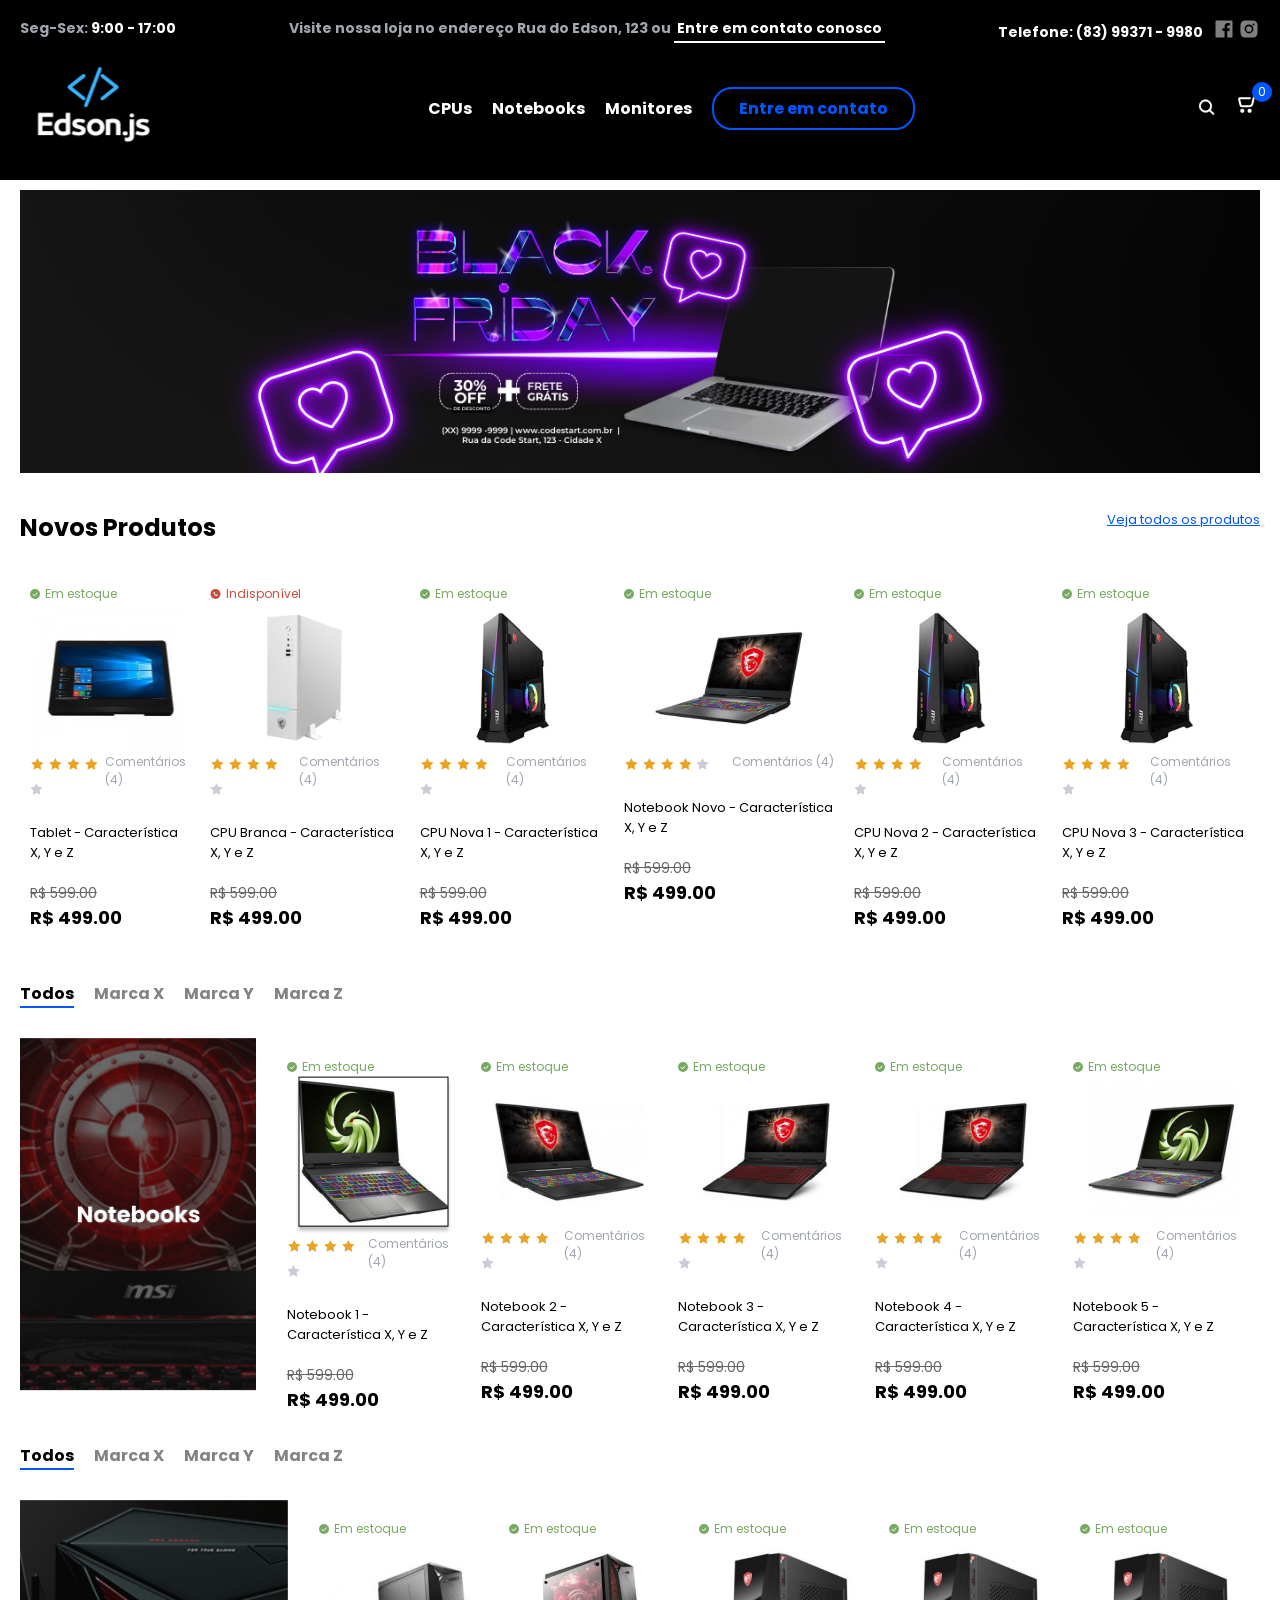
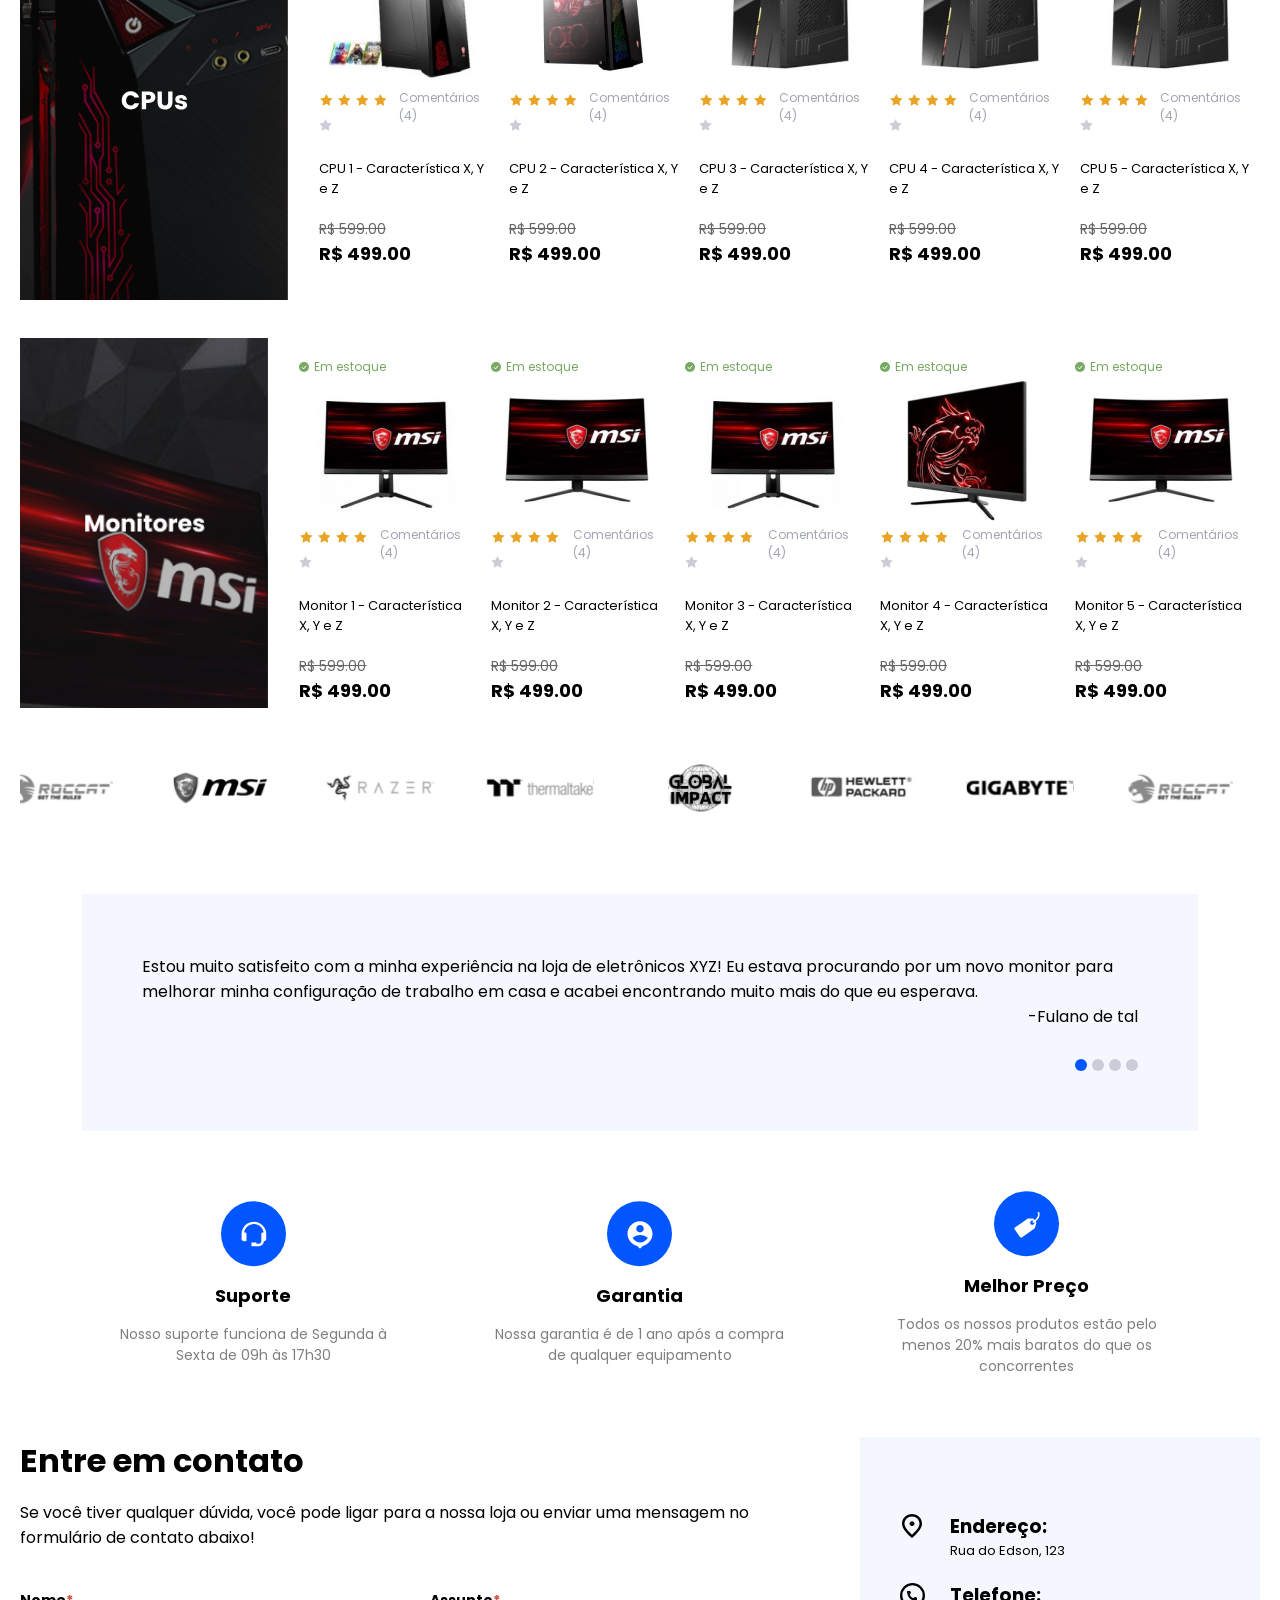
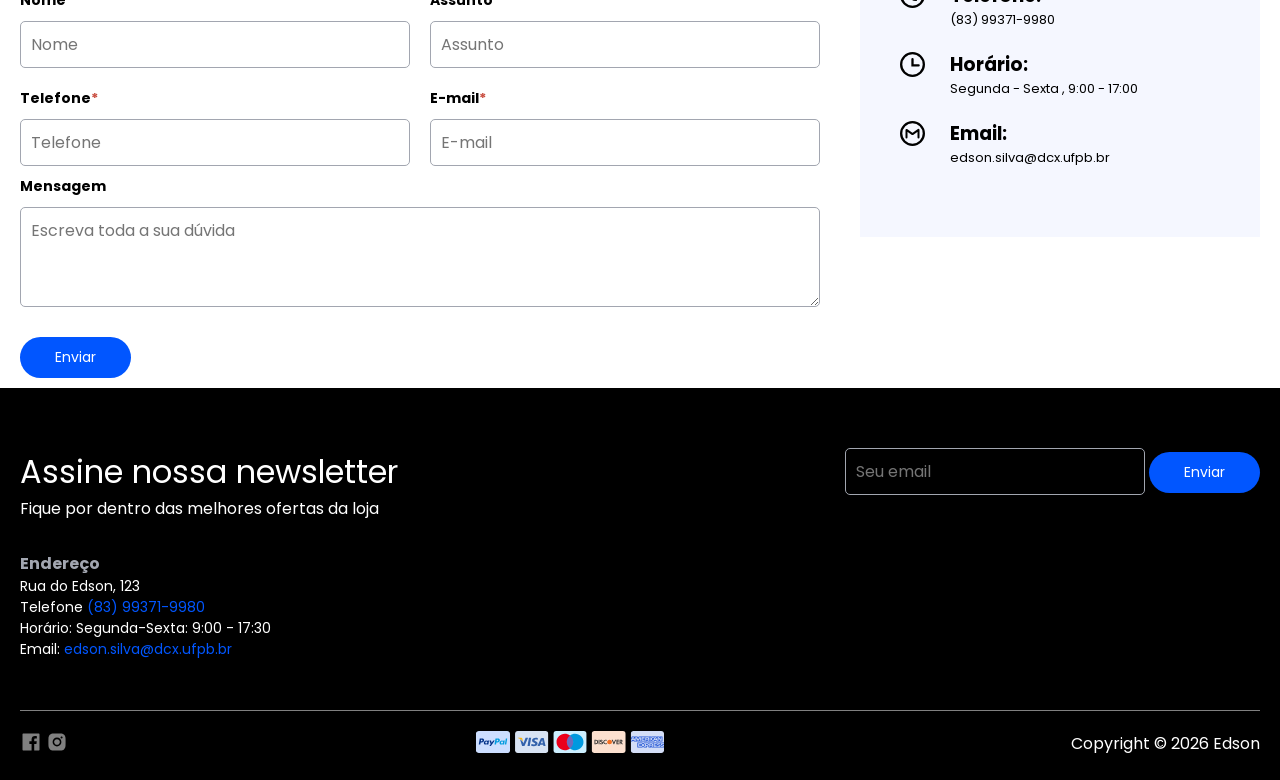
<file: index.html>
<!DOCTYPE html>
<html lang="en">

<head>
    <meta charset="UTF-8">
    <meta name="viewport" content="width=device-width, initial-scale=1.0">
    <title>Loja de informatica Code Start</title>
    <link rel="stylesheet" href="style.css">
    <link rel="preconnect" href="https://fonts.googleapis.com">
    <link rel="preconnect" href="https://fonts.gstatic.com" crossorigin>
    <link
        href="https://fonts.googleapis.com/css2?family=Poppins:ital,wght@0,100;0,200;0,300;0,400;0,500;0,600;0,700;0,800;0,900;1,100;1,200;1,300;1,400;1,500;1,600;1,700;1,800;1,900&display=swap"
        rel="stylesheet">
    <link rel="icon" type="image/png" href="./assets/logo_site.png">
</head>

<body>
    <header>
        <div class="container">
            <div class="info-header">
                <div class="opening-hours">
                    <p><span>Seg-Sex:</span> 9:00 - 17:00</p>
                </div>
                <div class="our-adress">
                    <p>Visite nossa loja no endereço Rua do Edson, 123 ou <span>Entre em contato conosco</span></p>
                </div>
                <div class="store-contacts">
                    <div class="cellphones">
                        <p>Telefone: (83) 99371 - 9980</p>
                    </div>
                    <div class="social-icons">
                        <img src="./assets/facebook-filled.svg" alt="Facebook Code Start">
                        <a href="https://www.instagram.com/joaoedson_/" target="_blank"><img src="./assets/instagram-filled.svg" alt="Instagran"></a>
                    </div>
                </div>
            </div>
            <div class="navigation-header">
                <div class="logo">
                    <a href="./index.html"><img src="./assets/logo.png" alt="Logo Code Start"></a>
                </div>
                <nav class="menu">
                    <ul>
                        <li><a href="#cpus">CPUs</a></li>
                        <li><a href="#nooteboks">Notebooks</a></li>
                        <li><a href="#monitors">Monitores</a></li>
                        <li><a href="#contact">Entre em contato</a></li>
                    </ul>
                </nav>
                <div class="action-icons">
                    <img src="./assets/search.svg" alt="Busca Code Start" class="search">
                    <div class="cart">
                        <a href="cart.html">
                            <img src="./assets/cart.svg" alt="Carrinho de produtos Code Start">
                            <p class="items-cart">0</p>
                        </a>
                    </div>
                    <div class="mobile-menu-icon">&#9776;</div>
                </div>
            </div>
        </div>
    </header>
    <section id="banner">
        <div class="container">
            <img src="./assets/banner.png" alt="Black Friday Code Start">
        </div>
    </section>
    <section id="new-products">
        <div class="container">
            <div class="header-new-products">
                <h1>Novos Produtos</h1>
                <a href="#">Veja todos os produtos</a>
            </div>
            <div class="general-content-card-products">
                <div class="card-new-products">
                    <div class="stock">
                        <img src="./assets/disponivel-icon.svg" alt="Estoque disponível">
                        <p class="in-stock">Em estoque</p>
                    </div>
                    <img src="./assets/new-products/produto-1.svg" alt="Produto 1" class="img-product">
                    <div class="product-review">
                        <div class="stars">
                            <img src="./assets/star-cheia.svg" alt="Avaliação do produto">
                            <img src="./assets/star-cheia.svg" alt="Avaliação do produto">
                            <img src="./assets/star-cheia.svg" alt="Avaliação do produto">
                            <img src="./assets/star-cheia.svg" alt="Avaliação do produto">
                            <img src="./assets/star-vazia.svg" alt="Avaliação do produto">
                        </div>
                        <p>Comentários (4)</p>
                    </div>
                    <div class="content-footer-product">
                        <div class="info-product">
                            <h3>Tablet - Característica X, Y e Z</h3>
                            <p class="old-price">R$ 599.00</p>
                            <p class="new-price">R$ 499.00</p>
                        </div>
                        <div class="add-cart">
                            <div class="actions-cart">
                                <span class="decrease-quantity">-</span>
                                <span class="number-quantity">0</span>
                                <span class="increase-quantity">+</span>
                                <img src="./assets/cart.svg" alt="Carrinho de Produtos" class="confirm-add-cart">
                            </div>
                        </div>
                    </div>
                </div>
                <div class="card-new-products">
                    <div class="stock">
                        <img src="./assets/out-stock.svg" alt="Estoque indisponível">
                        <p class="out-stock">Indisponível</p>
                    </div>
                    <img src="./assets/new-products/produto-2.svg" alt="Produto 2" class="img-product">
                    <div class="product-review">
                        <div class="stars">
                            <img src="./assets/star-cheia.svg" alt="Avaliação do produto">
                            <img src="./assets/star-cheia.svg" alt="Avaliação do produto">
                            <img src="./assets/star-cheia.svg" alt="Avaliação do produto">
                            <img src="./assets/star-cheia.svg" alt="Avaliação do produto">
                            <img src="./assets/star-vazia.svg" alt="Avaliação do produto">
                        </div>
                        <p>Comentários (4)</p>
                    </div>
                    <div class="content-footer-product">
                        <div class="info-product">
                            <h3>CPU Branca - Característica X, Y e Z</h3>
                            <p class="old-price">R$ 599.00</p>
                            <p class="new-price">R$ 499.00</p>
                        </div>
                        <div class="add-cart">
                            <div class="actions-cart">
                                <span class="decrease-quantity">-</span>
                                <span class="number-quantity">0</span>
                                <span class="increase-quantity">+</span>
                                <img src="./assets/cart.svg" alt="Carrinho de Produtos" class="confirm-add-cart">
                            </div>
                        </div>
                    </div>
                </div>
                <div class="card-new-products">
                    <div class="stock">
                        <img src="./assets/disponivel-icon.svg" alt="Estoque disponível">
                        <p class="in-stock">Em estoque</p>
                    </div>
                    <img src="./assets/new-products/produto-3.svg" alt="Produto 3" class="img-product">
                    <div class="product-review">
                        <div class="stars">
                            <img src="./assets/star-cheia.svg" alt="Avaliação do produto">
                            <img src="./assets/star-cheia.svg" alt="Avaliação do produto">
                            <img src="./assets/star-cheia.svg" alt="Avaliação do produto">
                            <img src="./assets/star-cheia.svg" alt="Avaliação do produto">
                            <img src="./assets/star-vazia.svg" alt="Avaliação do produto">
                        </div>
                        <p>Comentários (4)</p>
                    </div>
                    <div class="content-footer-product">
                        <div class="info-product">
                            <h3>CPU Nova 1 - Característica X, Y e Z</h3>
                            <p class="old-price">R$ 599.00</p>
                            <p class="new-price">R$ 499.00</p>
                        </div>
                        <div class="add-cart">
                            <div class="actions-cart">
                                <span class="decrease-quantity">-</span>
                                <span class="number-quantity">0</span>
                                <span class="increase-quantity">+</span>
                                <img src="./assets/cart.svg" alt="Carrinho de Produtos" class="confirm-add-cart">
                            </div>
                        </div>
                    </div>
                </div>
                <div class="card-new-products">
                    <div class="stock">
                        <img src="./assets/disponivel-icon.svg" alt="Estoque disponível">
                        <p class="in-stock">Em estoque</p>
                    </div>
                    <img src="./assets/new-products/produto-4.svg" alt="Produto 4" class="img-product">
                    <div class="product-review">
                        <div class="stars">
                            <img src="./assets/star-cheia.svg" alt="Avaliação do produto">
                            <img src="./assets/star-cheia.svg" alt="Avaliação do produto">
                            <img src="./assets/star-cheia.svg" alt="Avaliação do produto">
                            <img src="./assets/star-cheia.svg" alt="Avaliação do produto">
                            <img src="./assets/star-vazia.svg" alt="Avaliação do produto">
                        </div>
                        <p>Comentários (4)</p>
                    </div>
                    <div class="content-footer-product">
                        <div class="info-product">
                            <h3>Notebook Novo - Característica X, Y e Z</h3>
                            <p class="old-price">R$ 599.00</p>
                            <p class="new-price">R$ 499.00</p>
                        </div>
                        <div class="add-cart">
                            <div class="actions-cart">
                                <span class="decrease-quantity">-</span>
                                <span class="number-quantity">0</span>
                                <span class="increase-quantity">+</span>
                                <img src="./assets/cart.svg" alt="Carrinho de Produtos" class="confirm-add-cart">
                            </div>
                        </div>
                    </div>
                </div>
                <div class="card-new-products">
                    <div class="stock">
                        <img src="./assets/disponivel-icon.svg" alt="Estoque disponível">
                        <p class="in-stock">Em estoque</p>
                    </div>
                    <img src="./assets/new-products/produto-5.svg" alt="Produto 5" class="img-product">
                    <div class="product-review">
                        <div class="stars">
                            <img src="./assets/star-cheia.svg" alt="Avaliação do produto">
                            <img src="./assets/star-cheia.svg" alt="Avaliação do produto">
                            <img src="./assets/star-cheia.svg" alt="Avaliação do produto">
                            <img src="./assets/star-cheia.svg" alt="Avaliação do produto">
                            <img src="./assets/star-vazia.svg" alt="Avaliação do produto">
                        </div>
                        <p>Comentários (4)</p>
                    </div>
                    <div class="content-footer-product">
                        <div class="info-product">
                            <h3>CPU Nova 2 - Característica X, Y e Z</h3>
                            <p class="old-price">R$ 599.00</p>
                            <p class="new-price">R$ 499.00</p>
                        </div>
                        <div class="add-cart">
                            <div class="actions-cart">
                                <span class="decrease-quantity">-</span>
                                <span class="number-quantity">0</span>
                                <span class="increase-quantity">+</span>
                                <img src="./assets/cart.svg" alt="Carrinho de Produtos" class="confirm-add-cart">
                            </div>
                        </div>
                    </div>
                </div>
                <div class="card-new-products">
                    <div class="stock">
                        <img src="./assets/disponivel-icon.svg" alt="Estoque disponível">
                        <p class="in-stock">Em estoque</p>
                    </div>
                    <img src="./assets/new-products/produto-6.svg" alt="Produto 6" class="img-product">
                    <div class="product-review">
                        <div class="stars">
                            <img src="./assets/star-cheia.svg" alt="Avaliação do produto">
                            <img src="./assets/star-cheia.svg" alt="Avaliação do produto">
                            <img src="./assets/star-cheia.svg" alt="Avaliação do produto">
                            <img src="./assets/star-cheia.svg" alt="Avaliação do produto">
                            <img src="./assets/star-vazia.svg" alt="Avaliação do produto">
                        </div>
                        <p>Comentários (4)</p>
                    </div>
                    <div class="content-footer-product">
                        <div class="info-product">
                            <h3>CPU Nova 3 - Característica X, Y e Z</h3>
                            <p class="old-price">R$ 599.00</p>
                            <p class="new-price">R$ 499.00</p>
                        </div>
                        <div class="add-cart">
                            <div class="actions-cart">
                                <span class="decrease-quantity">-</span>
                                <span class="number-quantity">0</span>
                                <span class="increase-quantity">+</span>
                                <img src="./assets/cart.svg" alt="Carrinho de Produtos" class="confirm-add-cart">
                            </div>
                        </div>
                    </div>
                </div>
            </div>
        </div>
    </section>
    <section id="nooteboks" class="products-code-start">
        <div class="container">
            <div class="product-content">
                <div class="product-filter">
                    <h3 class="title-section-products">Notebooks</h3>
                    <nav class="product-filter-brands">
                        <ul>
                            <li class="product-brand-active" data-brand="todos" data-products-type="notebook">Todos</li>
                            <li data-brand="marcaX" data-products-type="notebook">Marca X</li>
                            <li data-brand="marcaY" data-products-type="notebook">Marca Y</li>
                            <li data-brand="marcaZ" data-products-type="notebook">Marca Z</li>
                        </ul>
                    </nav>
                    <div class="notebook-products">
                        <div class="product-cover">
                            <img src="./assets/notebook-cover.png" alt="Notebooks Code Start" />
                        </div>
                        <div class="general-content-card-products">
                            <div class="card-new-products" data-brand="marcaX" data-products-type="notebook">
                                <div class="stock">
                                    <img src="./assets/disponivel-icon.svg" alt="Estoque disponível">
                                    <p class="in-stock">Em estoque</p>
                                </div>
                                <img src="./assets/notebooks/notebook-1.png" alt="Notebook 1" class="img-product">
                                <div class="product-review">
                                    <div class="stars">
                                        <img src="./assets/star-cheia.svg" alt="Avaliação do produto">
                                        <img src="./assets/star-cheia.svg" alt="Avaliação do produto">
                                        <img src="./assets/star-cheia.svg" alt="Avaliação do produto">
                                        <img src="./assets/star-cheia.svg" alt="Avaliação do produto">
                                        <img src="./assets/star-vazia.svg" alt="Avaliação do produto">
                                    </div>
                                    <p>Comentários (4)</p>
                                </div>
                                <div class="content-footer-product">
                                    <div class="info-product">
                                        <h3>Notebook 1 - Característica X, Y e Z</h3>
                                        <p class="old-price">R$ 599.00</p>
                                        <p class="new-price">R$ 499.00</p>
                                    </div>
                                    <div class="add-cart">
                                        <div class="actions-cart">
                                            <span class="decrease-quantity">-</span>
                                            <span class="number-quantity">0</span>
                                            <span class="increase-quantity">+</span>
                                            <img src="./assets/cart.svg" alt="Carrinho de Produtos"
                                                class="confirm-add-cart">
                                        </div>
                                    </div>
                                </div>
                            </div>
                            <div class="card-new-products" data-brand="marcaX" data-products-type="notebook">
                                <div class="stock">
                                    <img src="./assets/disponivel-icon.svg" alt="Estoque disponível">
                                    <p class="in-stock">Em estoque</p>
                                </div>
                                <img src="./assets/notebooks/notebook-2.png" alt="Notebook 2" class="img-product">
                                <div class="product-review">
                                    <div class="stars">
                                        <img src="./assets/star-cheia.svg" alt="Avaliação do produto">
                                        <img src="./assets/star-cheia.svg" alt="Avaliação do produto">
                                        <img src="./assets/star-cheia.svg" alt="Avaliação do produto">
                                        <img src="./assets/star-cheia.svg" alt="Avaliação do produto">
                                        <img src="./assets/star-vazia.svg" alt="Avaliação do produto">
                                    </div>
                                    <p>Comentários (4)</p>
                                </div>
                                <div class="content-footer-product">
                                    <div class="info-product">
                                        <h3>Notebook 2 - Característica X, Y e Z</h3>
                                        <p class="old-price">R$ 599.00</p>
                                        <p class="new-price">R$ 499.00</p>
                                    </div>
                                    <div class="add-cart">
                                        <div class="actions-cart">
                                            <span class="decrease-quantity">-</span>
                                            <span class="number-quantity">0</span>
                                            <span class="increase-quantity">+</span>
                                            <img src="./assets/cart.svg" alt="Carrinho de Produtos"
                                                class="confirm-add-cart">
                                        </div>
                                    </div>
                                </div>
                            </div>
                            <div class="card-new-products" data-brand="marcaY" data-products-type="notebook">
                                <div class="stock">
                                    <img src="./assets/disponivel-icon.svg" alt="Estoque disponível">
                                    <p class="in-stock">Em estoque</p>
                                </div>
                                <img src="./assets/notebooks/notebook-3.png" alt="Notebook 3" class="img-product">
                                <div class="product-review">
                                    <div class="stars">
                                        <img src="./assets/star-cheia.svg" alt="Avaliação do produto">
                                        <img src="./assets/star-cheia.svg" alt="Avaliação do produto">
                                        <img src="./assets/star-cheia.svg" alt="Avaliação do produto">
                                        <img src="./assets/star-cheia.svg" alt="Avaliação do produto">
                                        <img src="./assets/star-vazia.svg" alt="Avaliação do produto">
                                    </div>
                                    <p>Comentários (4)</p>
                                </div>
                                <div class="content-footer-product">
                                    <div class="info-product">
                                        <h3>Notebook 3 - Característica X, Y e Z</h3>
                                        <p class="old-price">R$ 599.00</p>
                                        <p class="new-price">R$ 499.00</p>
                                    </div>
                                    <div class="add-cart">
                                        <div class="actions-cart">
                                            <span class="decrease-quantity">-</span>
                                            <span class="number-quantity">0</span>
                                            <span class="increase-quantity">+</span>
                                            <img src="./assets/cart.svg" alt="Carrinho de Produtos"
                                                class="confirm-add-cart">
                                        </div>
                                    </div>
                                </div>
                            </div>
                            <div class="card-new-products" data-brand="marcaY" data-products-type="notebook">
                                <div class="stock">
                                    <img src="./assets/disponivel-icon.svg" alt="Estoque disponível">
                                    <p class="in-stock">Em estoque</p>
                                </div>
                                <img src="./assets/notebooks/notebook-4.png" alt="Notebook 4" class="img-product">
                                <div class="product-review">
                                    <div class="stars">
                                        <img src="./assets/star-cheia.svg" alt="Avaliação do produto">
                                        <img src="./assets/star-cheia.svg" alt="Avaliação do produto">
                                        <img src="./assets/star-cheia.svg" alt="Avaliação do produto">
                                        <img src="./assets/star-cheia.svg" alt="Avaliação do produto">
                                        <img src="./assets/star-vazia.svg" alt="Avaliação do produto">
                                    </div>
                                    <p>Comentários (4)</p>
                                </div>
                                <div class="content-footer-product">
                                    <div class="info-product">
                                        <h3>Notebook 4 - Característica X, Y e Z</h3>
                                        <p class="old-price">R$ 599.00</p>
                                        <p class="new-price">R$ 499.00</p>
                                    </div>
                                    <div class="add-cart">
                                        <div class="actions-cart">
                                            <span class="decrease-quantity">-</span>
                                            <span class="number-quantity">0</span>
                                            <span class="increase-quantity">+</span>
                                            <img src="./assets/cart.svg" alt="Carrinho de Produtos"
                                                class="confirm-add-cart">
                                        </div>
                                    </div>
                                </div>
                            </div>
                            <div class="card-new-products" data-brand="marcaZ" data-products-type="notebook">
                                <div class="stock">
                                    <img src="./assets/disponivel-icon.svg" alt="Estoque disponível">
                                    <p class="in-stock">Em estoque</p>
                                </div>
                                <img src="./assets/notebooks/notebook-5.png" alt="Notebook 5" class="img-product">
                                <div class="product-review">
                                    <div class="stars">
                                        <img src="./assets/star-cheia.svg" alt="Avaliação do produto">
                                        <img src="./assets/star-cheia.svg" alt="Avaliação do produto">
                                        <img src="./assets/star-cheia.svg" alt="Avaliação do produto">
                                        <img src="./assets/star-cheia.svg" alt="Avaliação do produto">
                                        <img src="./assets/star-vazia.svg" alt="Avaliação do produto">
                                    </div>
                                    <p>Comentários (4)</p>
                                </div>
                                <div class="content-footer-product">
                                    <div class="info-product">
                                        <h3>Notebook 5 - Característica X, Y e Z</h3>
                                        <p class="old-price">R$ 599.00</p>
                                        <p class="new-price">R$ 499.00</p>
                                    </div>
                                    <div class="add-cart">
                                        <div class="actions-cart">
                                            <span class="decrease-quantity">-</span>
                                            <span class="number-quantity">0</span>
                                            <span class="increase-quantity">+</span>
                                            <img src="./assets/cart.svg" alt="Carrinho de Produtos"
                                                class="confirm-add-cart">
                                        </div>
                                    </div>
                                </div>
                            </div>
                        </div>
                    </div>
                </div>
            </div>
        </div>
    </section>
    <section id="cpus" class="products-code-start">
        <div class="container">
            <div class="product-content">
                <div class="product-filter">
                    <h3 class="title-section-products">CPUs</h3>
                    <nav class="product-filter-brands">
                        <ul>
                            <li class="product-brand-active" data-brand="todos" data-products-type="cpu">Todos</li>
                            <li data-brand="marcaX" data-products-type="cpu">Marca X</li>
                            <li data-brand="marcaY" data-products-type="cpu">Marca Y</li>
                            <li data-brand="marcaZ" data-products-type="cpu">Marca Z</li>
                        </ul>
                    </nav>
                    <div class="cpu-products">
                        <div class="product-cover">
                            <img src="./assets/cpu-cover.svg" alt="CPUs Code Start" />
                        </div>
                        <div class="general-content-card-products">
                            <div class="card-new-products" data-brand="marcaX" data-products-type="cpu">
                                <div class="stock">
                                    <img src="./assets/disponivel-icon.svg" alt="Estoque disponível">
                                    <p class="in-stock">Em estoque</p>
                                </div>
                                <img src="./assets/cpus/cpu-1.png" alt="CPU 1" class="img-product">
                                <div class="product-review">
                                    <div class="stars">
                                        <img src="./assets/star-cheia.svg" alt="Avaliação do produto">
                                        <img src="./assets/star-cheia.svg" alt="Avaliação do produto">
                                        <img src="./assets/star-cheia.svg" alt="Avaliação do produto">
                                        <img src="./assets/star-cheia.svg" alt="Avaliação do produto">
                                        <img src="./assets/star-vazia.svg" alt="Avaliação do produto">
                                    </div>
                                    <p>Comentários (4)</p>
                                </div>
                                <div class="content-footer-product">
                                    <div class="info-product">
                                        <h3>CPU 1 - Característica X, Y e Z</h3>
                                        <p class="old-price">R$ 599.00</p>
                                        <p class="new-price">R$ 499.00</p>
                                    </div>
                                    <div class="add-cart">
                                        <div class="actions-cart">
                                            <span class="decrease-quantity">-</span>
                                            <span class="number-quantity">0</span>
                                            <span class="increase-quantity">+</span>
                                            <img src="./assets/cart.svg" alt="Carrinho de Produtos"
                                                class="confirm-add-cart">
                                        </div>
                                    </div>
                                </div>
                            </div>
                            <div class="card-new-products" data-brand="marcaX" data-products-type="cpu">
                                <div class="stock">
                                    <img src="./assets/disponivel-icon.svg" alt="Estoque disponível">
                                    <p class="in-stock">Em estoque</p>
                                </div>
                                <img src="./assets/cpus/cpu-2.png" alt="CPU 2" class="img-product">
                                <div class="product-review">
                                    <div class="stars">
                                        <img src="./assets/star-cheia.svg" alt="Avaliação do produto">
                                        <img src="./assets/star-cheia.svg" alt="Avaliação do produto">
                                        <img src="./assets/star-cheia.svg" alt="Avaliação do produto">
                                        <img src="./assets/star-cheia.svg" alt="Avaliação do produto">
                                        <img src="./assets/star-vazia.svg" alt="Avaliação do produto">
                                    </div>
                                    <p>Comentários (4)</p>
                                </div>
                                <div class="content-footer-product">
                                    <div class="info-product">
                                        <h3>CPU 2 - Característica X, Y e Z</h3>
                                        <p class="old-price">R$ 599.00</p>
                                        <p class="new-price">R$ 499.00</p>
                                    </div>
                                    <div class="add-cart">
                                        <div class="actions-cart">
                                            <span class="decrease-quantity">-</span>
                                            <span class="number-quantity">0</span>
                                            <span class="increase-quantity">+</span>
                                            <img src="./assets/cart.svg" alt="Carrinho de Produtos"
                                                class="confirm-add-cart">
                                        </div>
                                    </div>
                                </div>
                            </div>
                            <div class="card-new-products" data-brand="marcaY" data-products-type="cpu">
                                <div class="stock">
                                    <img src="./assets/disponivel-icon.svg" alt="Estoque disponível">
                                    <p class="in-stock">Em estoque</p>
                                </div>
                                <img src="./assets/cpus/cpu-3.png" alt="CPU 3" class="img-product">
                                <div class="product-review">
                                    <div class="stars">
                                        <img src="./assets/star-cheia.svg" alt="Avaliação do produto">
                                        <img src="./assets/star-cheia.svg" alt="Avaliação do produto">
                                        <img src="./assets/star-cheia.svg" alt="Avaliação do produto">
                                        <img src="./assets/star-cheia.svg" alt="Avaliação do produto">
                                        <img src="./assets/star-vazia.svg" alt="Avaliação do produto">
                                    </div>
                                    <p>Comentários (4)</p>
                                </div>
                                <div class="content-footer-product">
                                    <div class="info-product">
                                        <h3>CPU 3 - Característica X, Y e Z</h3>
                                        <p class="old-price">R$ 599.00</p>
                                        <p class="new-price">R$ 499.00</p>
                                    </div>
                                    <div class="add-cart">
                                        <div class="actions-cart">
                                            <span class="decrease-quantity">-</span>
                                            <span class="number-quantity">0</span>
                                            <span class="increase-quantity">+</span>
                                            <img src="./assets/cart.svg" alt="Carrinho de Produtos"
                                                class="confirm-add-cart">
                                        </div>
                                    </div>
                                </div>
                            </div>
                            <div class="card-new-products" data-brand="marcaY" data-products-type="cpu">
                                <div class="stock">
                                    <img src="./assets/disponivel-icon.svg" alt="Estoque disponível">
                                    <p class="in-stock">Em estoque</p>
                                </div>
                                <img src="./assets/cpus/cpu-4.png" alt="CPU 4" class="img-product">
                                <div class="product-review">
                                    <div class="stars">
                                        <img src="./assets/star-cheia.svg" alt="Avaliação do produto">
                                        <img src="./assets/star-cheia.svg" alt="Avaliação do produto">
                                        <img src="./assets/star-cheia.svg" alt="Avaliação do produto">
                                        <img src="./assets/star-cheia.svg" alt="Avaliação do produto">
                                        <img src="./assets/star-vazia.svg" alt="Avaliação do produto">
                                    </div>
                                    <p>Comentários (4)</p>
                                </div>
                                <div class="content-footer-product">
                                    <div class="info-product">
                                        <h3>CPU 4 - Característica X, Y e Z</h3>
                                        <p class="old-price">R$ 599.00</p>
                                        <p class="new-price">R$ 499.00</p>
                                    </div>
                                    <div class="add-cart">
                                        <div class="actions-cart">
                                            <span class="decrease-quantity">-</span>
                                            <span class="number-quantity">0</span>
                                            <span class="increase-quantity">+</span>
                                            <img src="./assets/cart.svg" alt="Carrinho de Produtos"
                                                class="confirm-add-cart">
                                        </div>
                                    </div>
                                </div>
                            </div>
                            <div class="card-new-products" data-brand="marcaZ" data-products-type="cpu">
                                <div class="stock">
                                    <img src="./assets/disponivel-icon.svg" alt="Estoque disponível">
                                    <p class="in-stock">Em estoque</p>
                                </div>
                                <img src="./assets/cpus/cpu-5.png" alt="CPU 5" class="img-product">
                                <div class="product-review">
                                    <div class="stars">
                                        <img src="./assets/star-cheia.svg" alt="Avaliação do produto">
                                        <img src="./assets/star-cheia.svg" alt="Avaliação do produto">
                                        <img src="./assets/star-cheia.svg" alt="Avaliação do produto">
                                        <img src="./assets/star-cheia.svg" alt="Avaliação do produto">
                                        <img src="./assets/star-vazia.svg" alt="Avaliação do produto">
                                    </div>
                                    <p>Comentários (4)</p>
                                </div>
                                <div class="content-footer-product">
                                    <div class="info-product">
                                        <h3>CPU 5 - Característica X, Y e Z</h3>
                                        <p class="old-price">R$ 599.00</p>
                                        <p class="new-price">R$ 499.00</p>
                                    </div>
                                    <div class="add-cart">
                                        <div class="actions-cart">
                                            <span class="decrease-quantity">-</span>
                                            <span class="number-quantity">0</span>
                                            <span class="increase-quantity">+</span>
                                            <img src="./assets/cart.svg" alt="Carrinho de Produtos"
                                                class="confirm-add-cart">
                                        </div>
                                    </div>
                                </div>
                            </div>
                        </div>
                    </div>
                </div>
            </div>
        </div>
    </section>
    <section id="monitors" class="products-code-start">
        <div class="container">
            <div class="product-content">
                <div class="product-filter">
                    <h3 class="title-section-products">Monitores</h3>
                    <div class="monitor-products">
                        <div class="product-cover">
                            <img src="./assets/monitor-cover.png" alt="Monitors Code Start" />
                        </div>
                        <div class="general-content-card-products">
                            <div class="card-new-products" data-brand="marcaX" data-products-type="monitor">
                                <div class="stock">
                                    <img src="./assets/disponivel-icon.svg" alt="Estoque disponível">
                                    <p class="in-stock">Em estoque</p>
                                </div>
                                <img src="./assets/monitores/monitor-1.png" alt="Monitor 1" class="img-product">
                                <div class="product-review">
                                    <div class="stars">
                                        <img src="./assets/star-cheia.svg" alt="Avaliação do produto">
                                        <img src="./assets/star-cheia.svg" alt="Avaliação do produto">
                                        <img src="./assets/star-cheia.svg" alt="Avaliação do produto">
                                        <img src="./assets/star-cheia.svg" alt="Avaliação do produto">
                                        <img src="./assets/star-vazia.svg" alt="Avaliação do produto">
                                    </div>
                                    <p>Comentários (4)</p>
                                </div>
                                <div class="content-footer-product">
                                    <div class="info-product">
                                        <h3>Monitor 1 - Característica X, Y e Z</h3>
                                        <p class="old-price">R$ 599.00</p>
                                        <p class="new-price">R$ 499.00</p>
                                    </div>
                                    <div class="add-cart">
                                        <div class="actions-cart">
                                            <span class="decrease-quantity">-</span>
                                            <span class="number-quantity">0</span>
                                            <span class="increase-quantity">+</span>
                                            <img src="./assets/cart.svg" alt="Carrinho de Produtos"
                                                class="confirm-add-cart">
                                        </div>
                                    </div>
                                </div>
                            </div>
                            <div class="card-new-products" data-brand="marcaX" data-products-type="monitor">
                                <div class="stock">
                                    <img src="./assets/disponivel-icon.svg" alt="Estoque disponível">
                                    <p class="in-stock">Em estoque</p>
                                </div>
                                <img src="./assets/monitores/monitor-2.png" alt="Monitor 2" class="img-product">
                                <div class="product-review">
                                    <div class="stars">
                                        <img src="./assets/star-cheia.svg" alt="Avaliação do produto">
                                        <img src="./assets/star-cheia.svg" alt="Avaliação do produto">
                                        <img src="./assets/star-cheia.svg" alt="Avaliação do produto">
                                        <img src="./assets/star-cheia.svg" alt="Avaliação do produto">
                                        <img src="./assets/star-vazia.svg" alt="Avaliação do produto">
                                    </div>
                                    <p>Comentários (4)</p>
                                </div>
                                <div class="content-footer-product">
                                    <div class="info-product">
                                        <h3>Monitor 2 - Característica X, Y e Z</h3>
                                        <p class="old-price">R$ 599.00</p>
                                        <p class="new-price">R$ 499.00</p>
                                    </div>
                                    <div class="add-cart">
                                        <div class="actions-cart">
                                            <span class="decrease-quantity">-</span>
                                            <span class="number-quantity">0</span>
                                            <span class="increase-quantity">+</span>
                                            <img src="./assets/cart.svg" alt="Carrinho de Produtos"
                                                class="confirm-add-cart">
                                        </div>
                                    </div>
                                </div>
                            </div>
                            <div class="card-new-products" data-brand="marcaY" data-products-type="monitor">
                                <div class="stock">
                                    <img src="./assets/disponivel-icon.svg" alt="Estoque disponível">
                                    <p class="in-stock">Em estoque</p>
                                </div>
                                <img src="./assets/monitores/monitor-3.png" alt="Monitor 3" class="img-product">
                                <div class="product-review">
                                    <div class="stars">
                                        <img src="./assets/star-cheia.svg" alt="Avaliação do produto">
                                        <img src="./assets/star-cheia.svg" alt="Avaliação do produto">
                                        <img src="./assets/star-cheia.svg" alt="Avaliação do produto">
                                        <img src="./assets/star-cheia.svg" alt="Avaliação do produto">
                                        <img src="./assets/star-vazia.svg" alt="Avaliação do produto">
                                    </div>
                                    <p>Comentários (4)</p>
                                </div>
                                <div class="content-footer-product">
                                    <div class="info-product">
                                        <h3>Monitor 3 - Característica X, Y e Z</h3>
                                        <p class="old-price">R$ 599.00</p>
                                        <p class="new-price">R$ 499.00</p>
                                    </div>
                                    <div class="add-cart">
                                        <div class="actions-cart">
                                            <span class="decrease-quantity">-</span>
                                            <span class="number-quantity">0</span>
                                            <span class="increase-quantity">+</span>
                                            <img src="./assets/cart.svg" alt="Carrinho de Produtos"
                                                class="confirm-add-cart">
                                        </div>
                                    </div>
                                </div>
                            </div>
                            <div class="card-new-products" data-brand="marcaY" data-products-type="monitor">
                                <div class="stock">
                                    <img src="./assets/disponivel-icon.svg" alt="Estoque disponível">
                                    <p class="in-stock">Em estoque</p>
                                </div>
                                <img src="./assets/monitores/monitor-4.png" alt="Monitor 4" class="img-product">
                                <div class="product-review">
                                    <div class="stars">
                                        <img src="./assets/star-cheia.svg" alt="Avaliação do produto">
                                        <img src="./assets/star-cheia.svg" alt="Avaliação do produto">
                                        <img src="./assets/star-cheia.svg" alt="Avaliação do produto">
                                        <img src="./assets/star-cheia.svg" alt="Avaliação do produto">
                                        <img src="./assets/star-vazia.svg" alt="Avaliação do produto">
                                    </div>
                                    <p>Comentários (4)</p>
                                </div>
                                <div class="content-footer-product">
                                    <div class="info-product">
                                        <h3>Monitor 4 - Característica X, Y e Z</h3>
                                        <p class="old-price">R$ 599.00</p>
                                        <p class="new-price">R$ 499.00</p>
                                    </div>
                                    <div class="add-cart">
                                        <div class="actions-cart">
                                            <span class="decrease-quantity">-</span>
                                            <span class="number-quantity">0</span>
                                            <span class="increase-quantity">+</span>
                                            <img src="./assets/cart.svg" alt="Carrinho de Produtos"
                                                class="confirm-add-cart">
                                        </div>
                                    </div>
                                </div>
                            </div>
                            <div class="card-new-products" data-brand="marcaZ" data-products-type="monitor">
                                <div class="stock">
                                    <img src="./assets/disponivel-icon.svg" alt="Estoque disponível">
                                    <p class="in-stock">Em estoque</p>
                                </div>
                                <img src="./assets/monitores/monitor-5.png" alt="Monitor 5" class="img-product">
                                <div class="product-review">
                                    <div class="stars">
                                        <img src="./assets/star-cheia.svg" alt="Avaliação do produto">
                                        <img src="./assets/star-cheia.svg" alt="Avaliação do produto">
                                        <img src="./assets/star-cheia.svg" alt="Avaliação do produto">
                                        <img src="./assets/star-cheia.svg" alt="Avaliação do produto">
                                        <img src="./assets/star-vazia.svg" alt="Avaliação do produto">
                                    </div>
                                    <p>Comentários (4)</p>
                                </div>
                                <div class="content-footer-product">
                                    <div class="info-product">
                                        <h3>Monitor 5 - Característica X, Y e Z</h3>
                                        <p class="old-price">R$ 599.00</p>
                                        <p class="new-price">R$ 499.00</p>
                                    </div>
                                    <div class="add-cart">
                                        <div class="actions-cart">
                                            <span class="decrease-quantity">-</span>
                                            <span class="number-quantity">0</span>
                                            <span class="increase-quantity">+</span>
                                            <img src="./assets/cart.svg" alt="Carrinho de Produtos"
                                                class="confirm-add-cart">
                                        </div>
                                    </div>
                                </div>
                            </div>
                        </div>
                    </div>
                </div>
            </div>
        </div>
    </section>
    <section id="sponsors">
        <div class="container">
            <div class="content-sponsors">
                <div class="slider-sponsors">
                    <img src="./assets/marcas/marca1.svg" alt="Marca 1" />
                    <img src="./assets/marcas/marca2.svg" alt="Marca 2" />
                    <img src="./assets/marcas/marca3.svg" alt="Marca 3" />
                    <img src="./assets/marcas/marca4.svg" alt="Marca 4" />
                    <img src="./assets/marcas/marca5.svg" alt="Marca 5" />
                    <img src="./assets/marcas/marca6.svg" alt="Marca 6" />
                    <img src="./assets/marcas/marca7.svg" alt="Marca 7" />
                </div>
            </div>
        </div>
    </section>
    <section id="testimonial">
        <div class="container">
            <div class="content-testimonial">
                <div class="testimonial" data-slide="1">
                    <p>Estou muito satisfeito com a minha experiência na loja de eletrônicos XYZ! Eu estava procurando
                        por um novo monitor para melhorar minha configuração de trabalho em casa e acabei encontrando
                        muito mais do que eu esperava.</p>
                    <div class="name-testimonial">
                        <p>-Fulano de tal</p>
                    </div>
                </div>
                <div class="testimonial" data-slide="2">
                    <p>Estou muito satisfeito com a minha experiência. Eu estava procurando por um novo monitor para
                        trabalho em casa e acabei encontrando muito mais do que eu esperava.</p>
                    <div class="name-testimonial">
                        <p>-Fulano de tal</p>
                    </div>
                </div>
                <div class="testimonial" data-slide="3">
                    <p>Estou muito satisfeito. Eu estava procurando por um novo monitor e acabei encontrando muito mais
                        do que eu esperava.</p>
                    <div class="name-testimonial">
                        <p>-Fulano de tal</p>
                    </div>
                </div>
                <div class="testimonial" data-slide="4">
                    <p>Estou muito satisfeito. Eu estava procurando por um novo monitor.</p>
                    <div class="name-testimonial">
                        <p>-Fulano de tal</p>
                    </div>
                </div>
                <div class="controls-testimonials">
                    <span class="active-testimonial" data-slide="1"></span>
                    <span data-slide="2"></span>
                    <span data-slide="3"></span>
                    <span data-slide="4"></span>
                </div>
            </div>
        </div>
    </section>
    <section id="quality">
        <div class="container">
            <div class="info-quality">
                <div class="card-quality">
                    <img src="./assets/support.svg" alt="Suporte Code Start">
                    <h1>Suporte</h1>
                    <h2>Nosso suporte funciona de Segunda à Sexta de 09h às 17h30</h2>
                </div>
                <div class="card-quality">
                    <img src="./assets/Account.svg" alt="Garantia Code Start">
                    <h1>Garantia</h1>
                    <h2>Nossa garantia é de 1 ano após a compra de qualquer equipamento</h2>
                </div>
                <div class="card-quality">
                    <img src="./assets/Saving.svg" alt="Suporte Code Start">
                    <h1>Melhor Preço</h1>
                    <h2>Todos os nossos produtos estão pelo menos 20% mais baratos do que os concorrentes</h2>
                </div>
            </div>
        </div>
    </section>
    <section id="contact">
        <div class="container">
            <div class="general-content-form">
                <div class="intern-content-form">
                    <form>
                        <div class="titles-form">
                            <h1>Entre em contato</h1>
                            <p>Se você tiver qualquer dúvida, você pode ligar para a nossa loja ou enviar uma mensagem
                                no formulário de contato abaixo!</p>
                        </div>
                        <div class="info-content-form">
                            <div class="line-form">
                                <div class="group-form">
                                    <label>Nome<span>*</span></label>
                                    <input type="text" id="name" placeholder="Nome" />
                                </div>
                                <div class="group-form">
                                    <label>Assunto<span>*</span></label>
                                    <input type="text" id="subject" placeholder="Assunto" />
                                </div>
                            </div>
                            <div class="line-form">
                                <div class="group-form">
                                    <label>Telefone<span>*</span></label>
                                    <input type="text" id="cellphone" placeholder="Telefone" />
                                </div>
                                <div class="group-form">
                                    <label>E-mail<span>*</span></label>
                                    <input type="email" id="email" placeholder="E-mail" />
                                </div>
                            </div>
                            <div class="group-form">
                                <label>Mensagem</label>
                                <textarea id="message" placeholder="Escreva toda a sua dúvida"></textarea>
                            </div>
                        </div>
                        <input type="submit" value="Enviar" />
                    </form>
                    <p id="loading" style="display: none;">Carregando</p>
                    <p id="success-message" style="display: none;">Mensagem enviada com sucesso!</p>
                    <p id="error-message" style="display: none;">Erro ao enviar mensagem. Envie um email para
                        edson.silva@dcx.ufpb.br</p>
                </div>
                <div class="infos-contact">
                    <div class="line-contact-info">
                        <img src="./assets/local-icon.svg" alt="Endereço Code Start">
                        <div class="text-contact-info">
                            <h3>Endereço:</h3>
                            <h4>Rua do Edson, 123</h4>
                        </div>
                    </div>
                    <div class="line-contact-info">
                        <img src="./assets/phone-icon.svg" alt="Telefone Code Start">
                        <div class="text-contact-info">
                            <h3>Telefone:</h3>
                            <h4>(83) 99371-9980</h4>
                        </div>
                    </div>
                    <div class="line-contact-info">
                        <img src="./assets/hours-icon.svg" alt="Horario Code Start">
                        <div class="text-contact-info">
                            <h3>Horário:</h3>
                            <h4>Segunda - Sexta , 9:00 - 17:00</h4>
                        </div>
                    </div>
                    <div class="line-contact-info">
                        <img src="./assets/mail-icon.svg" alt="Email Code Start">
                        <div class="text-contact-info">
                            <h3>Email:</h3>
                            <h4>edson.silva@dcx.ufpb.br</h4>
                        </div>
                    </div>
                </div>
            </div>
        </div>
    </section>
    <footer>
        <div class="container">
            <div class="newsletter-footer">
                <div class="titles-newsletter">
                    <h1>Assine nossa newsletter</h1>
                    <h2>Fique por dentro das melhores ofertas da loja</h2>
                </div>
                <div class="input-form-newsletter">
                    <input type="text" id="newsletter-email" placeholder="Seu email" class="input-newsletter" />
                    <input type="submit" value="Enviar" />
                </div>
            </div>
            <div class="infos-footer">
                <div class="card-footer">
                    <span>Endereço</span>
                    <p>Rua do Edson, 123</p>
                    <p>Telefone <a href="tel:+5583993719980">(83) 99371-9980</a></p>
                    <p>Horário: Segunda-Sexta: 9:00 - 17:30 </p>
                    <p>Email: <a href="mailto:edson.silva@dcx.ufpb.br">edson.silva@dcx.ufpb.br</a></p>
                </div>
                <div class="additional-infos-footer">
                    <div class="social-icons-footer">
                        <img src="./assets/facebook-filled.svg" alt="Facebook">
                        <a href="https://www.instagram.com/joaoedson_/" target="_blank"><img src="./assets/instagram-filled.svg" alt="Instagran"></a>
                    </div>
                    <div class="credit-cards-accepted">
                        <img src="./assets/payments/paypal.svg" alt="Paypal">
                        <img src="./assets/payments/visa.svg" alt="Visa">
                        <img src="./assets/payments/maestro.svg" alt="Maestro">
                        <img src="./assets/payments/discover.svg" alt="Discover">
                        <img src="./assets/payments/american-express.svg" alt="American Express">
                    </div>
                    <div class="copy">
                        <span>Copyright &copy; 2026 Edson</span>
                    </div>
                </div>
            </div>
        </div>
    </footer>

    <script src="script.js"></script>
</body>

</html>
</file>
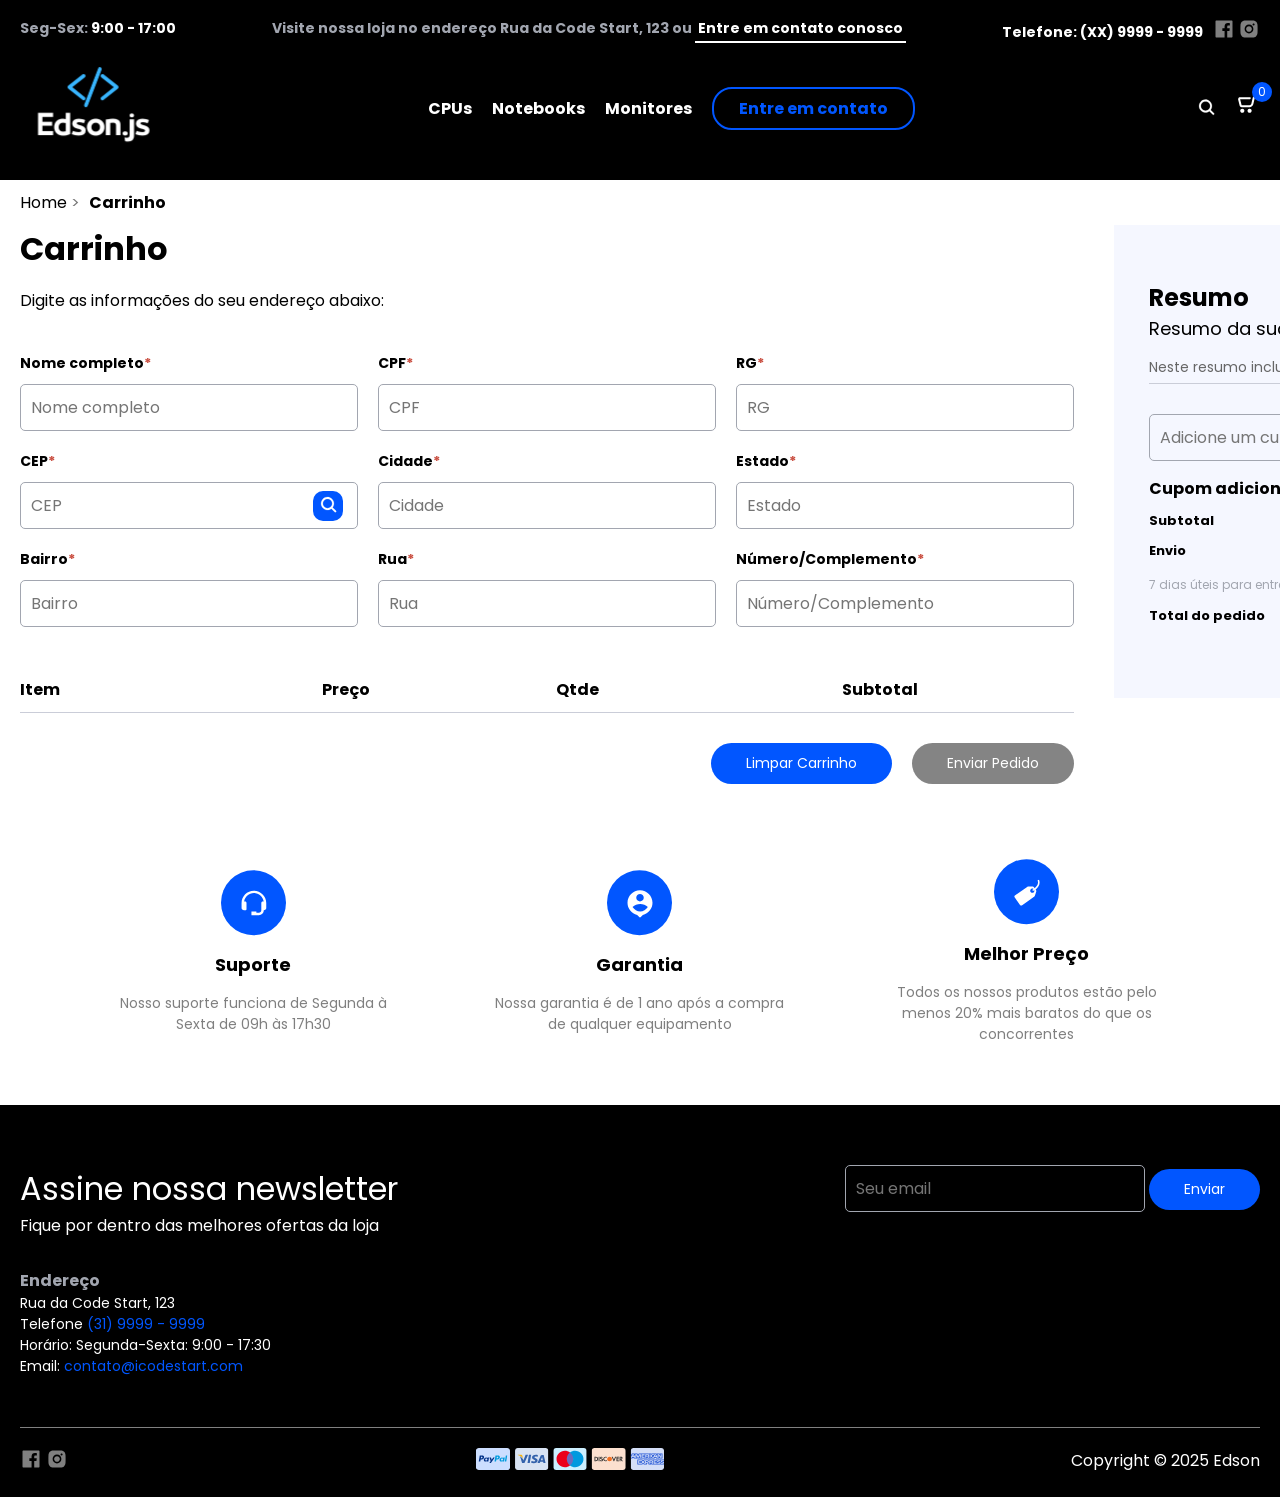
<file: cart.html>
<!DOCTYPE html>
<html lang="en">

<head>
    <meta charset="UTF-8">
    <meta name="viewport" content="width=device-width, initial-scale=1.0">
    <title>Loja de informatica Code Start</title>
    <link rel="stylesheet" href="style.css">
    <link rel="preconnect" href="https://fonts.googleapis.com">
    <link rel="preconnect" href="https://fonts.gstatic.com" crossorigin>
    <link
        href="https://fonts.googleapis.com/css2?family=Poppins:ital,wght@0,100;0,200;0,300;0,400;0,500;0,600;0,700;0,800;0,900;1,100;1,200;1,300;1,400;1,500;1,600;1,700;1,800;1,900&display=swap"
        rel="stylesheet">
</head>

<body>
    <header>
        <div class="container">
            <div class="info-header">
                <div class="opening-hours">
                    <p><span>Seg-Sex:</span> 9:00 - 17:00</p>
                </div>
                <div class="our-adress">
                    <p>Visite nossa loja no endereço Rua da Code Start, 123 ou <span>Entre em contato conosco</span></p>
                </div>
                <div class="store-contacts">
                    <div class="cellphones">
                        <p>Telefone: (XX) 9999 - 9999</p>
                    </div>
                    <div class="social-icons">
                        <img src="./assets/facebook-filled.svg" alt="Facebook Code Start">
                        <img src="./assets/instagram-filled.svg" alt="Instagran Code Start">
                    </div>
                </div>
            </div>
            <div class="navigation-header">
                <div class="logo">
                    <a href="./index.html"><img src="./assets/logo.png" alt="Logo Code Start"></a>
                </div>
                <nav class="menu">
                    <ul>
                        <li><a href="#">CPUs</a></li>
                        <li><a href="#">Notebooks</a></li>
                        <li><a href="#">Monitores</a></li>
                        <li><a href="#">Entre em contato</a></li>
                    </ul>
                </nav>
                <div class="action-icons">
                    <img src="./assets/search.svg" alt="Busca Code Start" class="search">
                    <div class="cart">
                        <a href="cart.html">
                            <img src="./assets/cart.svg" alt="Carrinho de produtos Code Start">
                            <p class="items-cart">0</p>
                        </a>
                    </div>
                    <div class="mobile-menu-icon">&#9776;</div>
                </div>
            </div>
        </div>
    </header>
    <section>
        <div class="container">
            <ol class="breadcrumb">
                <li><a href="index.html">Home</a></li>
                <li>Carrinho</li>
            </ol>
        </div>
    </section>

    <section id="cart">
        <div class="container">
            <div class="general-content-form">
                <div class="order-cart">
                    <form>
                        <div class="titles-form">
                            <h1>Carrinho</h1>
                            <p>Digite as informações do seu endereço abaixo:</p>
                        </div>
                        <div class="info-content-form">
                            <div class="line-form">
                                <div class="group-form">
                                    <label>Nome completo<span>*</span></label>
                                    <input type="text" id="fullname" placeholder="Nome completo">
                                </div>
                                <div class="group-form">
                                    <label>CPF<span>*</span></label>
                                    <input type="text" id="cpf" placeholder="CPF">
                                </div>
                                <div class="group-form">
                                    <label>RG<span>*</span></label>
                                    <input type="text" id="rg" placeholder="RG">
                                </div>
                            </div>
                            <div class="line-form">
                                <div class="group-form input-cep">
                                    <label>CEP<span>*</span></label>
                                    <input type="text" id="cep" placeholder="CEP">
                                    <div class="search-cep">
                                        <img src="./assets/search.svg" alt="Edson" onclick="searchCep()">
                                    </div>
                                </div>
                                <div class="group-form">
                                    <label>Cidade<span>*</span></label>
                                    <input type="text" id="city" placeholder="Cidade">
                                </div>
                                <div class="group-form">
                                    <label>Estado<span>*</span></label>
                                    <input type="text" id="state" placeholder="Estado">
                                </div>
                            </div>
                            <div class="line-form">
                                <div class="group-form">
                                    <label>Bairro<span>*</span></label>
                                    <input type="text" id="neigthborhood" placeholder="Bairro">
                                </div>
                                <div class="group-form">
                                    <label>Rua<span>*</span></label>
                                    <input type="text" id="street" placeholder="Rua">
                                </div>
                                <div class="group-form">
                                    <label>Número/Complemento<span>*</span></label>
                                    <input type="text" id="number" placeholder="Número/Complemento">
                                </div>
                            </div>
                        </div>
                    </form>
                    <div class="info-products-order">
                        <table>
                            <thead>
                                <tr>
                                    <th>Item</th>
                                    <th>Preço</th>
                                    <th>Qtde</th>
                                    <th>Subtotal</th>
                                </tr>
                            </thead>
                            <tbody>
                            </tbody>
                        </table>
                        <div class="info-products-order-mobile">
                            <h2>Produtos</h2>
                        </div>
                        <div class="send-order">
                            <input type="button" value="Limpar Carrinho" onclick="clearCart()">
                            <input type="button" value="Enviar Pedido" onclick="finishOrder()" id="send-order"
                                class="disabled-send-order">
                        </div>
                    </div>
                </div>
                <div class="infos-order">
                    <h1>Resumo</h1>
                    <h2>Resumo da sua compra</h2>
                    <h3>Neste resumo incluimos o preço dos itens com o frete</h3>
                    <div class="add-coupon">
                        <input type="text" placeholder="Adicione um cupom" id="discount">
                        <input type="button" value="Adicionar" onclick="addCoupon()">
                    </div>
                    <span class="coupon-error">Cupom inexistente ou inválido</span>
                    <div class="coupon-added">
                        <h4>Cupom adicionado!</h4>
                        <span></span>
                    </div>
                    <div class="line-infos-order">
                        <p>Subtotal</p>
                        <p>R$ <span id="subtotal-value">0</span></p>
                    </div>
                    <div class="line-infos-order">
                        <p>Envio</p>
                        <p>R$ <span id="shipment-value">0</span></p>
                    </div>
                    <span class="legend-order">7 dias úteis para entrega em qualquer parte da cidade</span>
                    <div class="line-infos-order">
                        <p>Total do pedido</p>
                        <p class="total-order">R$ <span id="total-order-value">0</span></p>
                    </div>
                </div>
            </div>
        </div>
    </section>

    <section id="quality">
        <div class="container">
            <div class="info-quality">
                <div class="card-quality">
                    <img src="./assets/support.svg" alt="Suporte Code Start">
                    <h1>Suporte</h1>
                    <h2>Nosso suporte funciona de Segunda à Sexta de 09h às 17h30</h2>
                </div>
                <div class="card-quality">
                    <img src="./assets/Account.svg" alt="Garantia Code Start">
                    <h1>Garantia</h1>
                    <h2>Nossa garantia é de 1 ano após a compra de qualquer equipamento</h2>
                </div>
                <div class="card-quality">
                    <img src="./assets/Saving.svg" alt="Suporte Code Start">
                    <h1>Melhor Preço</h1>
                    <h2>Todos os nossos produtos estão pelo menos 20% mais baratos do que os concorrentes</h2>
                </div>
            </div>
        </div>
    </section>
    <footer>
        <div class="container">
            <div class="newsletter-footer">
                <div class="titles-newsletter">
                    <h1>Assine nossa newsletter</h1>
                    <h2>Fique por dentro das melhores ofertas da loja</h2>
                </div>
                <div class="input-form-newsletter">
                    <input type="text" id="newsletter-email" placeholder="Seu email" class="input-newsletter" />
                    <input type="submit" value="Enviar" />
                </div>
            </div>
            <div class="infos-footer">
                <div class="card-footer">
                    <span>Endereço</span>
                    <p>Rua da Code Start, 123</p>
                    <p>Telefone <a href="tel:+553199999999">(31) 9999 - 9999</a></p>
                    <p>Horário: Segunda-Sexta: 9:00 - 17:30 </p>
                    <p>Email: <a href="mailto:contato@icodestart.com">contato@icodestart.com</a></p>
                </div>
                <div class="additional-infos-footer">
                    <div class="social-icons-footer">
                        <img src="./assets/facebook-filled.svg" alt="Facebook">
                        <img src="./assets/instagram-filled.svg" alt="Instagran">
                    </div>
                    <div class="credit-cards-accepted">
                        <img src="./assets/payments/paypal.svg" alt="Paypal">
                        <img src="./assets/payments/visa.svg" alt="Visa">
                        <img src="./assets/payments/maestro.svg" alt="Maestro">
                        <img src="./assets/payments/discover.svg" alt="Discover">
                        <img src="./assets/payments/american-express.svg" alt="American Express">
                    </div>
                    <div class="copy">
                        <span>Copyright &copy; 2025 Edson</span>
                    </div>
                </div>
            </div>
        </div>
    </footer>

    <script src="script.js"></script>
</body>

</html>
</file>
<file: style.css>
* {
    font-family: 'Poppins', sans-serif;
    margin: 0;
    padding: 0;
}

img {
    max-width: 100%;
}

.container {
    max-width: 1400px;
    padding: 0 20px;
    margin: 10px auto;
}

/* Estilos do cabeçalho */
header {
    background-color: #000;
    padding: 8px 0px 20px 0px;
    color: #fff;
}

.info-header {
    display: flex;
    justify-content: space-between;
    font-size: 14px;
    font-weight: bold;
}

.opening-hours span, .our-adress p {
    color: #A2A6B0;
}

.our-adress span {
    color: #fff;
    border-bottom: 2px solid #fff;
    padding: 3px;
}

.store-contacts {
    display: flex;
    align-items: center;
    gap: 10px;
}

.navigation-header {
    display: flex;
    justify-content: space-between;
    align-items: center;
    margin-top: 20px;
}

.menu ul {
    display: flex;
    list-style: none;
    padding: 0px 10px;
}

.menu ul li {
    margin-right: 20px;
}

.menu ul li a {
    text-decoration: none;
    color: #fff;
    font-weight: bold;
    transition: color 1s;
}

.menu ul li a:hover {
    color: #0156FF;
}

.menu ul li:last-child a{
    border: 2px solid #0156FF;
    border-radius: 20px;
    padding: 8px 25px;
    color: #0156FF;
    transition: none;
}

.menu ul li:last-child a:hover{
    border: 2px solid #FFF;
    color: #fff;
}

.mobile-menu-icon {
    display: none;
    cursor: pointer;
    font-size: 25px;
    color: #A2A6B0;
}

.action-icons {
    display: flex;
    gap: 20px;
}

.search {
    cursor: pointer;
}

.cart {
    position: relative;
    cursor: pointer;
}

.items-cart {
    height: 10px;
    width: 10px;
    background-color: #0156FF;
    border-radius: 50%;
    color: #fff;
    font-size: 12px;
    display: flex;
    align-items: center;
    justify-content: center;
    padding: 5px;
    position: absolute;
    top: -10px;
    right: -12px;
}

/* Estilo para carrinho */

.add-cart {
    display: flex;
    justify-content: center;
    gap: 10px;
    border-radius: 10px;
    color: black;
    font-weight: bold;
    padding: 10px;
    display: none;
}

.add-cart img {
    background-color: black;
    border-radius: 10px;
    padding: 5px;
}

.actions-cart {
    display: flex;
    justify-content: center;
    align-items: center;
    gap: 5px;
}

.decrease-quantity {
    border: 1px solid black;
    padding: 5px 8px;
    border-top-left-radius: 10px;
    border-bottom-left-radius: 10px;
}

.increase-quantity {
    border: 1px solid black;
    padding: 5px 8px;
    border-top-right-radius: 10px;
    border-bottom-right-radius: 10px;
}

.number-quantity {
    font-size: 18px;
}

.card-new-products:hover .add-cart {
    display: flex;
}

/* Estilo dos novos produtos */
#new-products {
    margin: 30px 0px;
}

.header-new-products {
    display: flex;
    justify-content: space-between;
    margin-bottom: 20px;
}

.header-new-products h1 {
    font-weight: bold;
}

.header-new-products a {
    color: #0156FF;
    font-size: 13px;
}

.general-content-card-products {
    display: flex;
    justify-content: space-between;
}

.card-new-products {
    padding: 10px;
    margin: 10px 0px;
}

.card-new-products:hover {
    background-color: #A2A6B070;
    border-radius: 10px;
    cursor: pointer;
}

.stock {
    display: flex;
    gap: 5px;
}

.stock p {
    font-size: 12px;
}

.in-stock {
    color: #78A962;
}

.out-stock {
    color: #C94D3F;
}

.img-product {
    display: block;
    margin: 0 auto;
}

.product-review {
    display: flex;
    gap: 5px;
    justify-content: space-between;
}

.product-review p {
    font-size: 12px;
    color: #A2A6B0;
}

.info-product {
    margin-top: 20px;
}

.info-product h3 {
    font-size: 13px;
    margin-bottom: 20px;
    font-weight: 400;
}

.old-price {
    text-decoration: line-through;
    color: #666;
    font-size: 14px;
}

.new-price {
    font-size: 18px;
    font-weight: bold;
}

/* Estilo para produtos */
.title-section-products {
    font-size: 18px;
    color: #00000080;
    border-bottom: 1px solid #A2A6B0;
    margin-bottom: 20px;
    display: none;
}

.product-filter-brands ul {
    display: flex;
}

.product-filter-brands ul li {
    list-style: none;
    margin-right: 20px;
    font-weight: bold;
    font-size: 16px;
    color: #838383;
    cursor: pointer;
}

.product-filter-brands ul li.product-brand-active {
    color: black;
    border-bottom: 2px solid #0156FF;
}

.notebook-products, .cpu-products, .monitor-products {
    display: flex;
    margin-top: 30px;
}

.product-cover {
    margin-right: 20px;
}

.product-cover img {
    height: fit-content;
    width: 300px;
}

/* Estilo para slider de patrocinadores */
.content-sponsors {
    overflow: hidden;
    position: relative;
    width: 100%;
    height: 150px;
}

.slider-sponsors {
    display: flex;
    animation: scroll 10s linear infinite;
}

@keyframes scroll {
    0% {
        transform: translateX(0);
    }
    100% {
        transform: translateX(-100%);
    }
}

.slider-sponsors img {
    max-width: 100%;
    height: auto;
    margin-right: 20px;
}

/* Estilo para depoimentos */
.content-testimonial {
    background-color: #F5F7FF;
    display: flex;
    flex-direction: column;
    width: 90%;
    margin: 0 auto;
    padding: 60px;
    box-sizing: border-box;
}

.name-testimonial {
    display: flex;
    justify-content: flex-end;
}

.controls-testimonials {
    display: flex;
    justify-content: flex-end;
    gap: 5px;
    margin-top: 30px;
}

.controls-testimonials span {
    width: 12px;
    height: 12px;
    border-radius: 100%;
    background-color: #CACDD8;
    cursor: pointer;
}

.controls-testimonials span.active-testimonial {
    background-color: #0156FF;
}

/* Estilo para qualidade */
.info-quality {
    display: grid;
    grid-template-columns: repeat(3, 1fr);
    padding: 40px;
}

.card-quality {
    display: flex;
    flex-direction: column;
    justify-content: center;
    align-items: center;
    text-align: center;
    gap: 15px;
    margin: 10px 0;
}

.card-quality h1 {
    font-size: 18px;
}

.card-quality h2 {
    font-size: 14px;
    font-weight: normal;
    color: #00000080;
    width: 300px;
}

/* Estilo para formularios */
.general-content-form {
    display: grid;
    grid-template-columns: 2fr 1fr;
    gap: 40px;
}

.titles-form h1 {
    font-size: 32px;
    margin-bottom: 15px;
}

.info-content-form {
    display: flex;
    flex-direction: column;
    margin-top: 30px;
}

.line-form {
    display: grid;
    grid-auto-flow: column dense;
    gap: 20px;
    margin: 10px 0;
}

.group-form {
    display: flex;
    flex-direction: column;
}

.group-form label {
    font-size: 14px;
    font-weight: bold;
    margin-bottom: 10px;
}

.group-form label span {
    color: #C94D3F;
}

input[type="text"],
input[type="email"],
input[type="text"]:focus,
input[type="email"]:focus,
textarea {
    border: 1px solid #A2A6B0;
    outline: none;
    background: transparent;
    font-size: 16px;
    border-radius: 5px;
    padding: 10px;
    box-sizing: border-box;
}

textarea {
    width: 100%;
    height: 100px;
    margin-bottom: 30px;
}

input[type="submit"], input[type="button"] {
    background-color: #0156FF;
    border: none;
    border-radius: 35px;
    padding: 10px 35px;
    margin: 0;
    font-size: 14px;
    color: white;
    cursor: pointer;
}

.infos-contact {
    background-color: #F5F7FF;
    padding: 55px 35px;
    box-sizing: border-box;
    height: 400px;
}

.line-contact-info {
    display: flex;
    gap: 20px;
}

.line-contact-info h3 {
    margin-top: 20px;
}

.line-contact-info h4 {
    font-weight: normal;
    font-size: 13px;
}

/* Estilo para o rodape */
footer {
    background-color: #000;
    color: white;
    padding-top: 50px;
}

footer .container {
    margin: 10px auto 0 auto;
}

.newsletter-footer {
    display: flex;
    justify-content: space-between;
}

.titles-newsletter h1 {
    font-weight: normal;
}

.titles-newsletter h2 {
    font-size: 16px;
    font-weight: normal;
}

.input-form-newsletter input {
    margin: 0;
}

.input-newsletter {
    width: 300px;
    margin-right: 20px;
    color: #fff;
}

.card-footer {
    margin: 30px 0;
}

.card-footer span {
    color: #A2A6B0;
    font-weight: bold;
    font-size: 16px;
}

.card-footer p {
    font-size: 14px;
}

.card-footer a {
    color:#0156FF;
    text-decoration: none;
}

.additional-infos-footer {
    display: flex;
    justify-content: space-between;
    border-top: 1px solid #ffffff80;
    padding: 20px 0;
    margin-top: 50px;
}

/* Estilo para carrinho */
.breadcrumb {
    list-style: none;
    padding: 0;
    margin: 0;
}

.breadcrumb li {
    display: inline;
    margin-right: 5px;
}

.breadcrumb li a {
    text-decoration: none;
    color: #000;
}

.breadcrumb li:last-child {
    font-weight: bold;
}

.breadcrumb li:not(:last-child)::after {
    content: " > ";
    color: #777;
}

.input-cep {
    position: relative;
}

.search-cep {
    position: absolute;
    top: 40px;
    right: 15px;
    background-color: #0156FF;
    border-radius: 10px;
    padding: 5px;
    box-sizing: border-box;
    width: 30px;
    height: 30px;
    cursor: pointer;
}

.info-products-order {
    display: flex;
    flex-direction: column;
    margin-bottom: 15px;
}

.send-order {
    display: flex;
    justify-content: flex-end;
    align-items: flex-end;
    gap: 20px;
}

.send-order input[type="button"] {
    margin-top: 30px;
}

.disabled-send-order {
    background-color: #666 !important;
    opacity: 0.8;
    cursor: not-allowed;
    box-shadow: none;
    pointer-events: none;
}

table {
    width: 100%;
    border-collapse: collapse;
    margin-top: 40px;
}

thead tr th,tbody tr td {
    border-bottom: 1px solid #CACDD8;
    padding-bottom: 10px;
}

thead tr th:first-child {
    text-align: left;
}

tbody tr td {
    text-align: center;
    font-weight: bold;
    padding: 20px 0;
}

tbody tr td:first-child {
    font-weight: normal;
}

.infos-order {
    background-color: #F5F7FF;
    padding: 55px 35px;
    box-sizing: border-box;
    height: fit-content;
}

.infos-order h2 {
    font-size: 18px;
    font-weight: normal;
}

.infos-order h3 {
    font-size: 14px;
    font-weight: normal;
    color: #666;
    border-bottom: 1px solid #CACDD8;
    margin-top: 15px;
    padding-bottom: 5px;
}

.add-coupon {
    display: flex;
    justify-content: space-between;
    align-items: center;
    margin: 30px 0 15px 0;
}

.coupon-error {
    color: #C94D3F;
    font-size: 14px;
    display: none;
}

.coupon-added {
    display: flex;
    justify-content: space-between;
}

.coupon-added span {
    font-size: 18px;
}

.line-infos-order {
    display: flex;
    justify-content: space-between;
    font-size: 13px;
    font-weight: bold;
    margin: 10px 0;
}

.legend-order {
    font-size: 12px;
    color: #A2A6B0;
}

.total-order {
    font-size: 18px;
}

.info-products-order-mobile {
    display: none;
}

.info-products-order-mobile ul {
    display: flex;
    flex-direction: column;
    border-bottom: 1px solid #A2A6B0;
}

.info-products-order-mobile ul li {
    list-style: none;
    font-weight: bold;
}

.info-products-order-mobile img {
    width: 50px;
    height: 50px;
}

.info-products-order-mobile span {
    font-weight: normal;
    margin-left: 10px;
}

.product-cart {
    display: flex;
    justify-content: center;
    align-items: center;
}


/* Estilo para telas medias */
@media screen and (max-width: 1200px) {
    .info-header {
        flex-direction: column;
        align-items: center;
        justify-content: center;
        text-align: center;
        gap: 10px;
    }

    .action-icons {
        position: relative;
    }

    .menu {
        display: none;
    }

    .mobile-menu-icon {
        display: block;
    }

    .mobile-menu-open {
        display: block;
        position: absolute;
        top: 140px;
        right: 40px;
        background-color: #333;
        padding: 20px;
        border-radius: 5px;
        z-index: 2;
    }

    .mobile-menu-open ul {
        flex-direction: column;
    }

    .mobile-menu-open ul li {
        margin-bottom: 10px;
    }
    .menu ul li:last-child {
        margin-top: 10px;
    }

    .general-content-card-products {
        display: grid;
        grid-template-columns: repeat(3, 1fr);
    }

    .info-quality {
        grid-template-columns: 1fr;
        justify-content: center;
        align-items: center;
    }

    .general-content-form {
        grid-template-columns: 1fr;
    }

    .line-form {
        grid-auto-flow: unset;
        grid-template-columns: 1fr;
    }

    .infos-contact {
        width: 400px;
        margin: 0 auto;
    }

    .newsletter-footer {
        flex-direction: column;
        justify-content: center;
    }

    .input-form-newsletter {
        display: flex;
        flex-direction: column;
        gap: 20px;
        margin: 30px 0;
    }

    .input-form-newsletter input[type="submit"] {
        width: fit-content;
    }

    .additional-infos-footer {
        flex-direction: column;
        align-items: center;
        gap: 20px;
    }
}

@media screen and (max-width: 768px) {
    .general-content-card-products {
        display: flex;
        flex-direction: column;
        align-items: center;
    }

    .product-cover {
        display: none;
    }

    .title-section-products {
        display: block;
    }

    table {
        display: none;
    }

    .info-products-order-mobile {
        display: block;
    }
    
    
}
</file>
